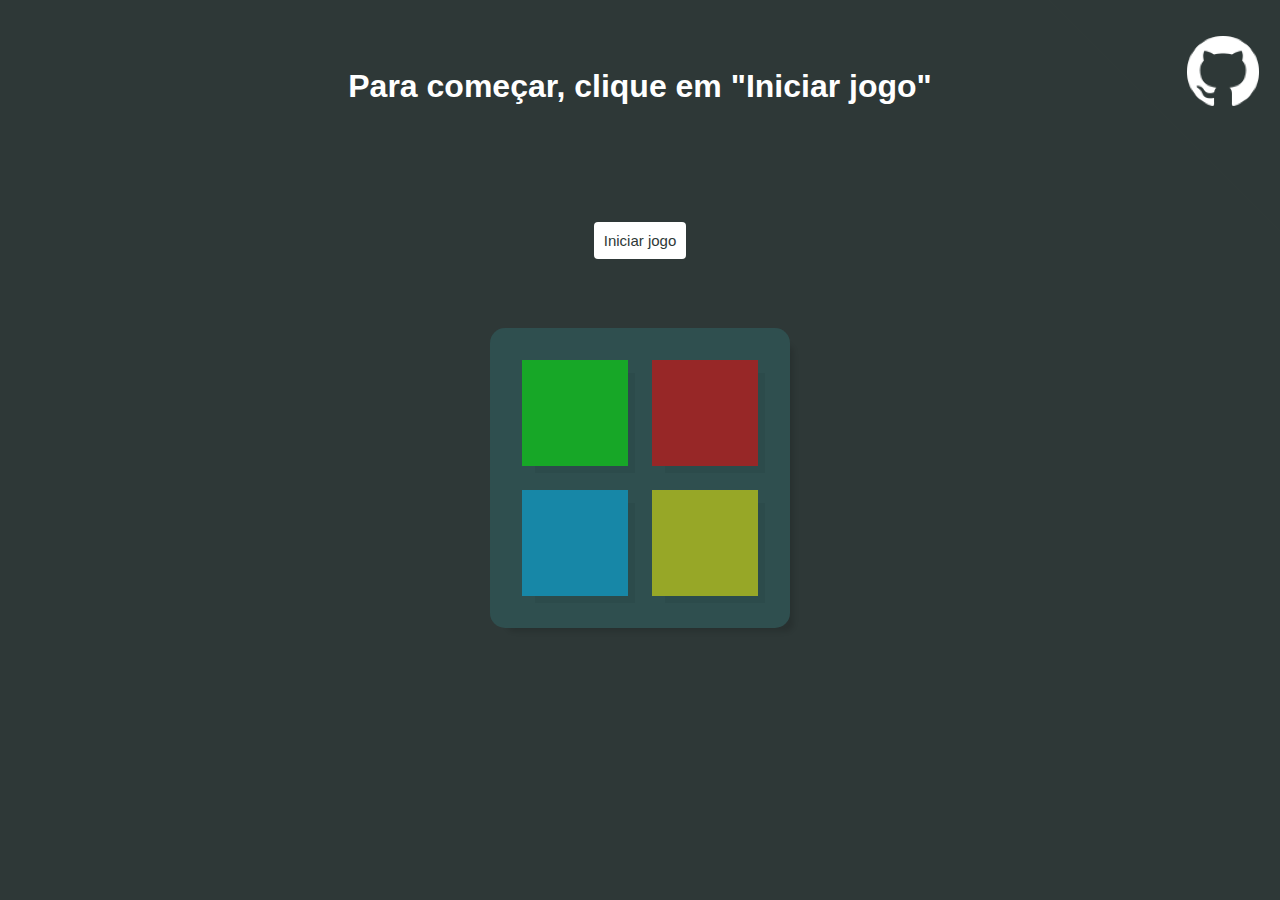
<file: index.html>
<!doctype html><html lang="en"><head><meta charset="utf-8"/><meta name="viewport" content="width=device-width,initial-scale=1,maximum-scale=1,user-scalable=0"><link rel="shortcut icon" href="/simon-says/favicon.ico"/><meta name="viewport" content="width=device-width,initial-scale=1"/><meta name="theme-color" content="#2E3837"/><meta name="apple-mobile-web-app-capable" content="yes"><meta name="apple-mobile-web-app-status-bar-style" content="black"><link rel="manifest" href="/simon-says/manifest.json"/><base href="/simon-says/"><title>Simon Says</title><script async src="https://pagead2.googlesyndication.com/pagead/js/adsbygoogle.js"></script><script>(adsbygoogle=window.adsbygoogle||[]).push({google_ad_client:"ca-pub-9628022230333566",enable_page_level_ads:!0})</script><link href="/simon-says/static/css/main.a7e1a8f7.chunk.css" rel="stylesheet"></head><body><noscript>Você precisa habilitar o Javascript para acessar essa página</noscript><div id="root"></div><script>!function(l){function e(e){for(var r,n,t=e[0],o=e[1],u=e[2],i=0,f=[];i<t.length;i++)n=t[i],p[n]&&f.push(p[n][0]),p[n]=0;for(r in o)Object.prototype.hasOwnProperty.call(o,r)&&(l[r]=o[r]);for(s&&s(e);f.length;)f.shift()();return c.push.apply(c,u||[]),a()}function a(){for(var e,r=0;r<c.length;r++){for(var n=c[r],t=!0,o=1;o<n.length;o++){var u=n[o];0!==p[u]&&(t=!1)}t&&(c.splice(r--,1),e=i(i.s=n[0]))}return e}var n={},p={1:0},c=[];function i(e){if(n[e])return n[e].exports;var r=n[e]={i:e,l:!1,exports:{}};return l[e].call(r.exports,r,r.exports,i),r.l=!0,r.exports}i.m=l,i.c=n,i.d=function(e,r,n){i.o(e,r)||Object.defineProperty(e,r,{enumerable:!0,get:n})},i.r=function(e){"undefined"!=typeof Symbol&&Symbol.toStringTag&&Object.defineProperty(e,Symbol.toStringTag,{value:"Module"}),Object.defineProperty(e,"__esModule",{value:!0})},i.t=function(r,e){if(1&e&&(r=i(r)),8&e)return r;if(4&e&&"object"==typeof r&&r&&r.__esModule)return r;var n=Object.create(null);if(i.r(n),Object.defineProperty(n,"default",{enumerable:!0,value:r}),2&e&&"string"!=typeof r)for(var t in r)i.d(n,t,function(e){return r[e]}.bind(null,t));return n},i.n=function(e){var r=e&&e.__esModule?function(){return e.default}:function(){return e};return i.d(r,"a",r),r},i.o=function(e,r){return Object.prototype.hasOwnProperty.call(e,r)},i.p="/simon-says/";var r=window.webpackJsonp=window.webpackJsonp||[],t=r.push.bind(r);r.push=e,r=r.slice();for(var o=0;o<r.length;o++)e(r[o]);var s=t;a()}([])</script><script src="/simon-says/static/js/2.179f4c70.chunk.js"></script><script src="/simon-says/static/js/main.b28f1311.chunk.js"></script></body></html>
</file>
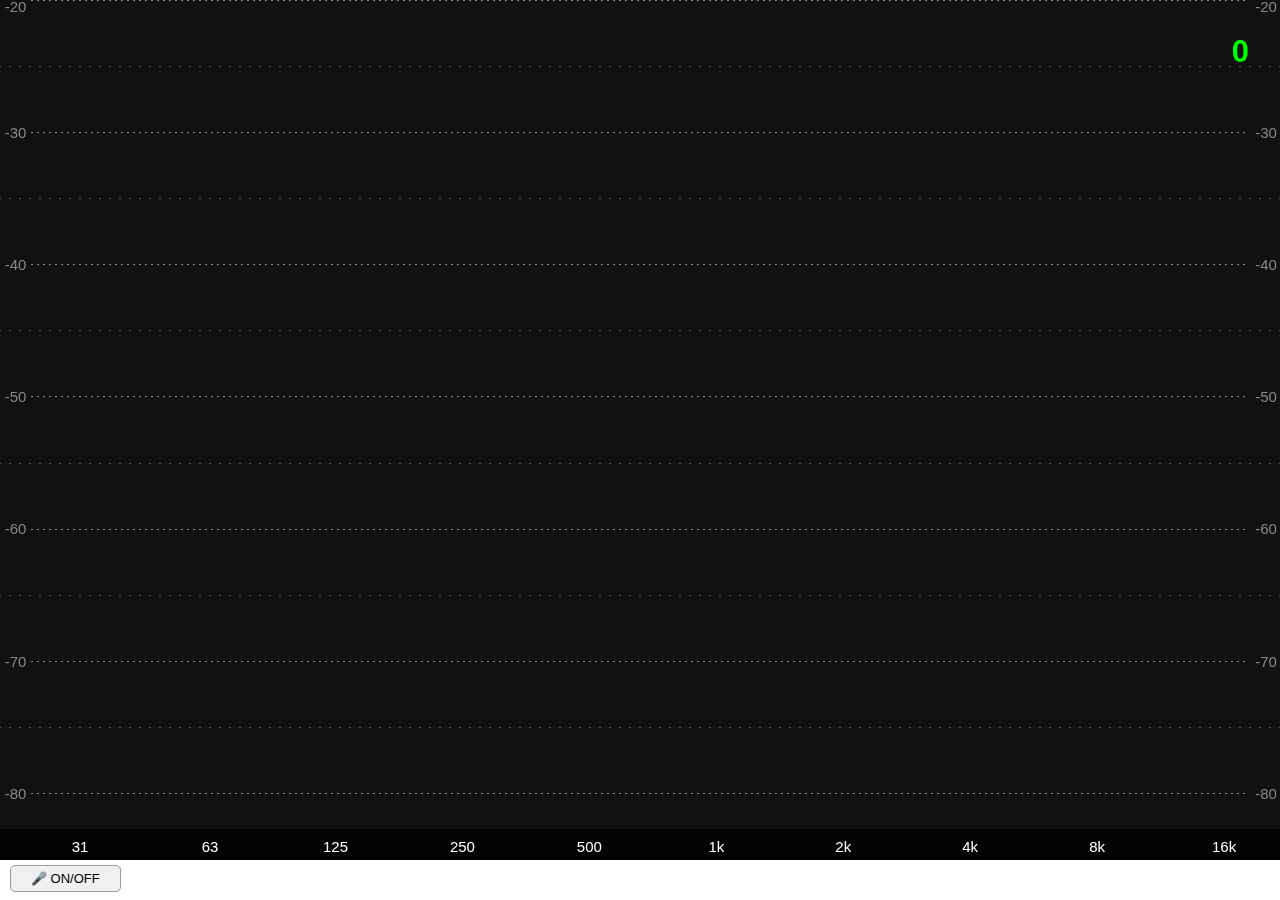
<file: analyzer/index.html>
<!DOCTYPE html>
<html lang="en">

<head>
  <meta charset="UTF-8">
  <title>CodePen - audioMotion-analyzer with microphone input</title>
  <style>
    body {
      font: 13px sans-serif;
      margin: 0;
    }

    label {
      background: #f0f0f0;
      border: 1px solid #999;
      border-radius: 5px;
      cursor: pointer;
      display: inline-block;
      margin: 5px 0 0 10px;
      padding: 5px 20px;
    }

    label input {
      display: none;
    }

    canvas {
      display: block;
      width: 100%;
    }

    .info {
      display: inline-block;
      float: right;
      margin: 10px 20px 0;
    }
  </style>

</head>

<body>
  <!-- partial:index.partial.html -->
  <!-- analyzer container -->
  <div id="container"></div>
  <!-- on/off button -->
  <label>
    <input type="checkbox" id="mic">
    🎤 ON/OFF
  </label>
  <script type="module">
    /**
 * for documentation and more demos,
 * visit https://audiomotion.dev
 */

    // load module from Skypack CDN
    import AudioMotionAnalyzer from './analyzer.js';

    // instantiate analyzer
    const audioMotion = new AudioMotionAnalyzer(
      document.getElementById('container'),
      {
        gradient: 'classic',
        height: window.innerHeight - 40,
        showScaleY: true,
        showScaleX: true,
        mode: 1,
        showFPS: true,
        fps: 10,
        smoothing: 0.9,
        maxDecibels: -20
      }
    );

    // toggle microphone on/off
    const micButton = document.getElementById('mic');

    micButton.addEventListener('change', () => {
      if (micButton.checked) {
        if (navigator.mediaDevices) {
          navigator.mediaDevices.getUserMedia({ audio: true, video: false })
            .then(stream => {
              // create stream using audioMotion audio context
              const micStream = audioMotion.audioCtx.createMediaStreamSource(stream);
              // connect microphone stream to analyzer
              audioMotion.connectInput(micStream);
              // mute output to prevent feedback loops from the speakers
              audioMotion.volume = 0;
            })
            .catch(err => {
              alert('Microphone access denied by user');
            });
        }
        else {
          alert('User mediaDevices not available');
        }
      }
      else {
        // disconnect all input audio sources
        audioMotion.disconnectInput();
      }
    });
  </script>

</body>

</html>
</file>
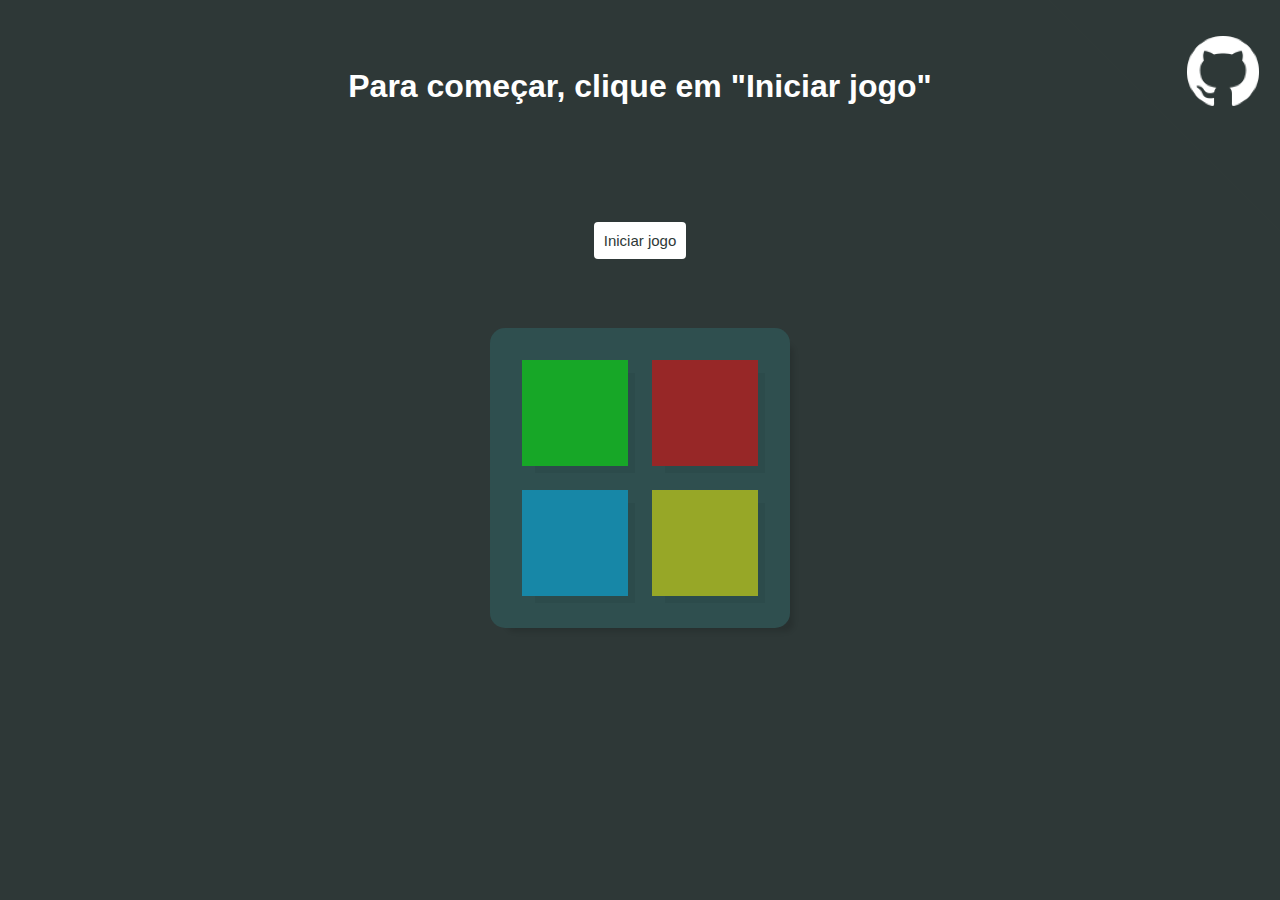
<file: simon-says/index.html>
<!doctype html><html lang="en"><head><meta charset="utf-8"/><meta name="viewport" content="width=device-width,initial-scale=1,maximum-scale=1,user-scalable=0"><link rel="shortcut icon" href="/simon-says/favicon.ico"/><meta name="viewport" content="width=device-width,initial-scale=1"/><meta name="theme-color" content="#2E3837"/><meta name="apple-mobile-web-app-capable" content="yes"><meta name="apple-mobile-web-app-status-bar-style" content="black"><link rel="manifest" href="/simon-says/manifest.json"/><base href="/simon-says/"><title>Simon Says</title><link href="/simon-says/static/css/main.a7e1a8f7.chunk.css" rel="stylesheet"></head><body><noscript>Você precisa habilitar o Javascript para acessar essa página</noscript><div id="root"></div><script>!function(l){function e(e){for(var r,n,t=e[0],o=e[1],u=e[2],i=0,f=[];i<t.length;i++)n=t[i],p[n]&&f.push(p[n][0]),p[n]=0;for(r in o)Object.prototype.hasOwnProperty.call(o,r)&&(l[r]=o[r]);for(s&&s(e);f.length;)f.shift()();return c.push.apply(c,u||[]),a()}function a(){for(var e,r=0;r<c.length;r++){for(var n=c[r],t=!0,o=1;o<n.length;o++){var u=n[o];0!==p[u]&&(t=!1)}t&&(c.splice(r--,1),e=i(i.s=n[0]))}return e}var n={},p={1:0},c=[];function i(e){if(n[e])return n[e].exports;var r=n[e]={i:e,l:!1,exports:{}};return l[e].call(r.exports,r,r.exports,i),r.l=!0,r.exports}i.m=l,i.c=n,i.d=function(e,r,n){i.o(e,r)||Object.defineProperty(e,r,{enumerable:!0,get:n})},i.r=function(e){"undefined"!=typeof Symbol&&Symbol.toStringTag&&Object.defineProperty(e,Symbol.toStringTag,{value:"Module"}),Object.defineProperty(e,"__esModule",{value:!0})},i.t=function(r,e){if(1&e&&(r=i(r)),8&e)return r;if(4&e&&"object"==typeof r&&r&&r.__esModule)return r;var n=Object.create(null);if(i.r(n),Object.defineProperty(n,"default",{enumerable:!0,value:r}),2&e&&"string"!=typeof r)for(var t in r)i.d(n,t,function(e){return r[e]}.bind(null,t));return n},i.n=function(e){var r=e&&e.__esModule?function(){return e.default}:function(){return e};return i.d(r,"a",r),r},i.o=function(e,r){return Object.prototype.hasOwnProperty.call(e,r)},i.p="/simon-says/";var r=window.webpackJsonp=window.webpackJsonp||[],t=r.push.bind(r);r.push=e,r=r.slice();for(var o=0;o<r.length;o++)e(r[o]);var s=t;a()}([])</script><script src="/simon-says/static/js/2.179f4c70.chunk.js"></script><script src="/simon-says/static/js/main.b28f1311.chunk.js"></script></body></html>
</file>
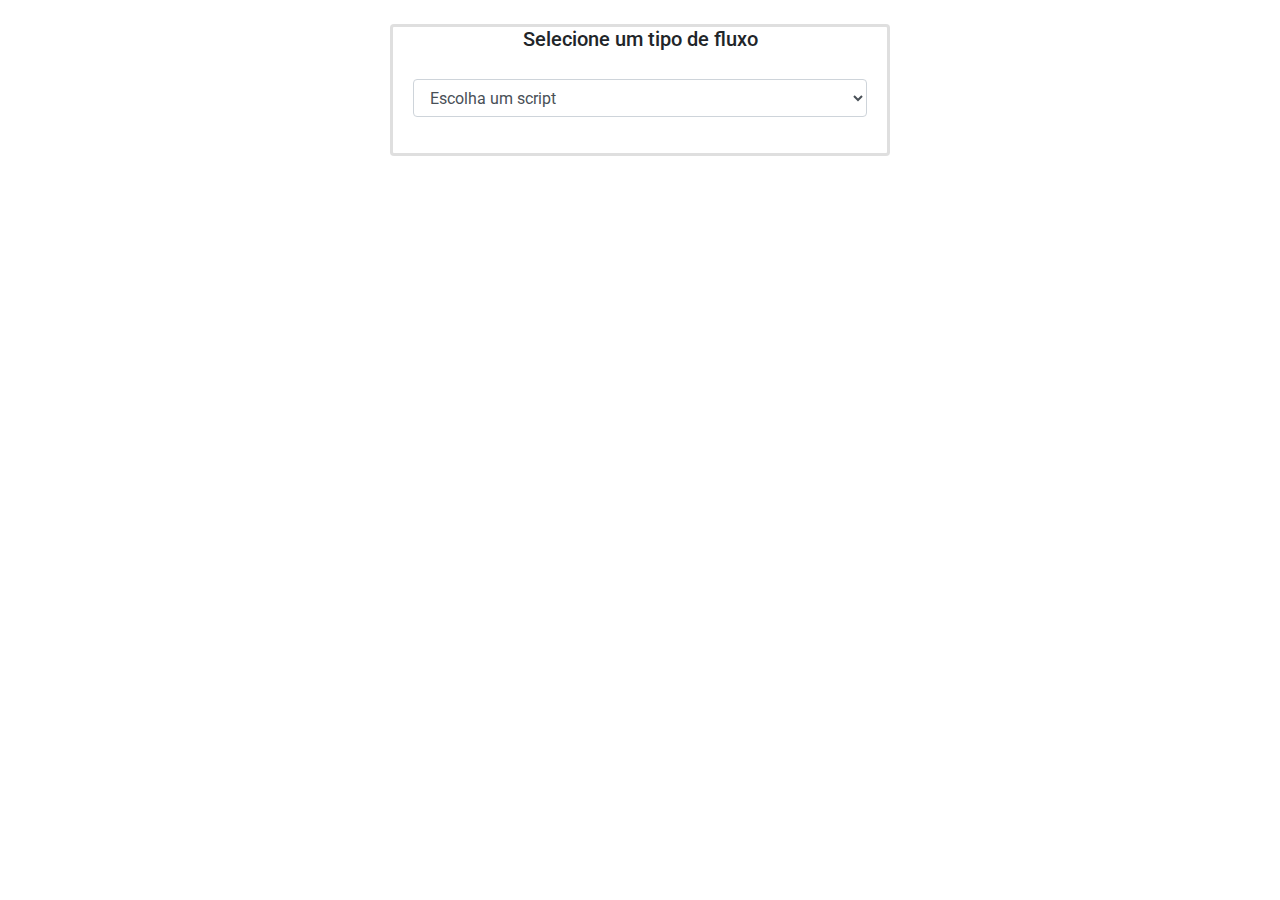
<file: blu/formulario-vendas/index.html>
<!DOCTYPE html><html lang=en><head><meta charset=utf-8><meta http-equiv=X-UA-Compatible content="IE=edge"><meta name=viewport content="width=device-width,initial-scale=1,shrink-to-fit=no"><link rel=icon href=/blu/formulario-vendas/favicon.ico><title>blusales</title><link href=/blu/formulario-vendas/css/app.2006be5b.css rel=preload as=style><link href=/blu/formulario-vendas/css/chunk-vendors.a00b5faf.css rel=preload as=style><link href=/blu/formulario-vendas/js/app.915a825c.js rel=preload as=script><link href=/blu/formulario-vendas/js/chunk-vendors.422c5867.js rel=preload as=script><link href=/blu/formulario-vendas/css/chunk-vendors.a00b5faf.css rel=stylesheet><link href=/blu/formulario-vendas/css/app.2006be5b.css rel=stylesheet></head><body><noscript><strong>We're sorry but blusales doesn't work properly without JavaScript enabled. Please enable it to continue.</strong></noscript><div id=app></div><script src=/blu/formulario-vendas/js/chunk-vendors.422c5867.js></script><script src=/blu/formulario-vendas/js/app.915a825c.js></script></body></html>
</file>
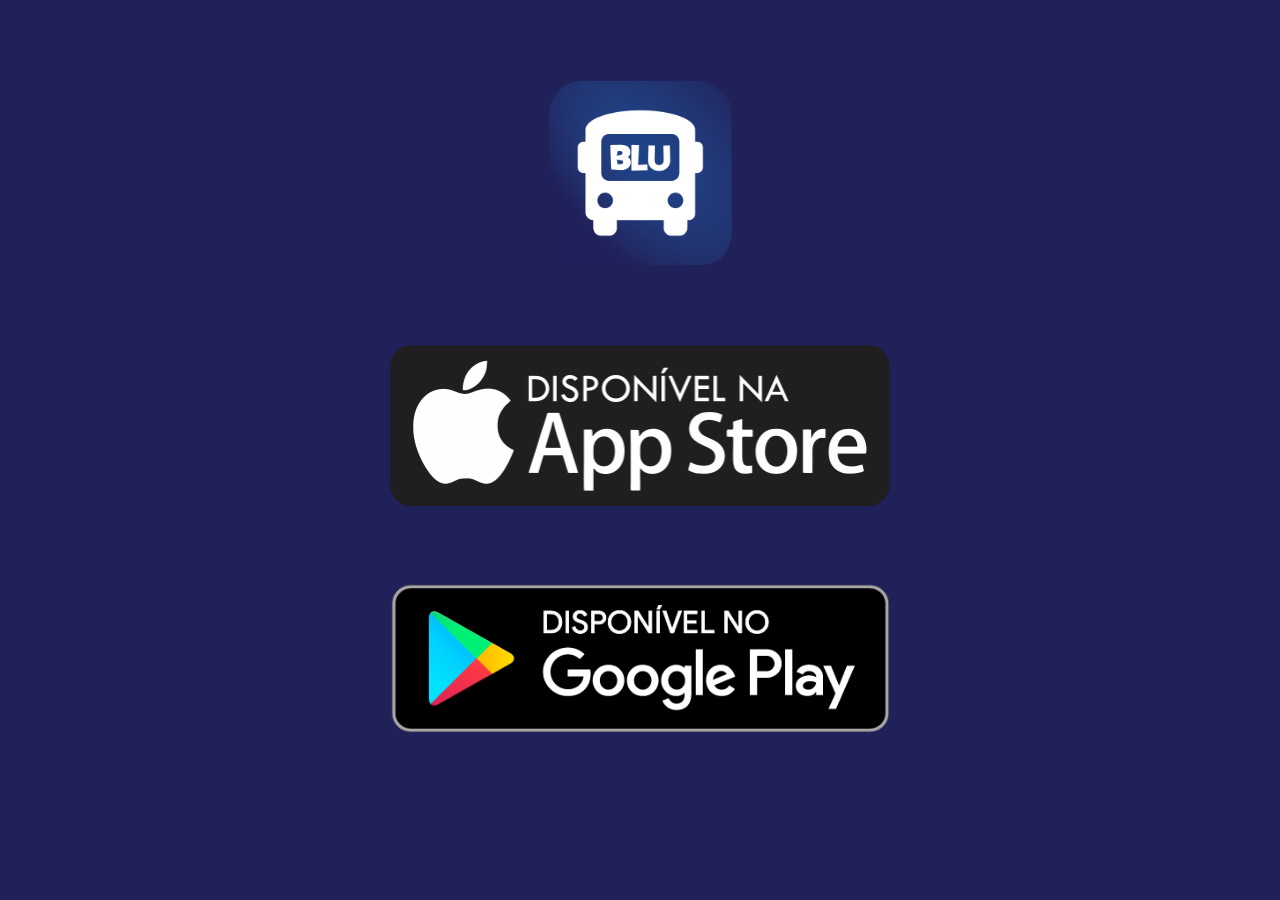
<file: blu/landing/index.html>
<!DOCTYPE html>
<html lang=en>

<head>
    <meta charset=utf-8>
    <meta http-equiv=X-UA-Compatible content="IE=edge">
    <meta name=viewport content="width=device-width,initial-scale=1,shrink-to-fit=no">
    <link rel=icon href=favicon/favicon.ico>

    <link rel="apple-touch-icon" sizes="57x57" href="favicon/apple-icon-57x57.png">
    <link rel="apple-touch-icon" sizes="60x60" href="favicon/apple-icon-60x60.png">
    <link rel="apple-touch-icon" sizes="72x72" href="favicon/apple-icon-72x72.png">
    <link rel="apple-touch-icon" sizes="76x76" href="favicon/apple-icon-76x76.png">
    <link rel="apple-touch-icon" sizes="114x114" href="favicon/apple-icon-114x114.png">
    <link rel="apple-touch-icon" sizes="120x120" href="favicon/apple-icon-120x120.png">
    <link rel="apple-touch-icon" sizes="144x144" href="favicon/apple-icon-144x144.png">
    <link rel="apple-touch-icon" sizes="152x152" href="favicon/apple-icon-152x152.png">
    <link rel="apple-touch-icon" sizes="180x180" href="favicon/apple-icon-180x180.png">
    <link rel="icon" type="image/png" sizes="192x192" href="favicon/android-icon-192x192.png">
    <link rel="icon" type="image/png" sizes="32x32" href="favicon/favicon-32x32.png">
    <link rel="icon" type="image/png" sizes="96x96" href="favicon/favicon-96x96.png">
    <link rel="icon" type="image/png" sizes="16x16" href="favicon/favicon-16x16.png">
    <link rel="manifest" href="favicon/manifest.json">
    <meta name="msapplication-TileColor" content="#212159">
    <meta name="msapplication-TileImage" content="favicon/ms-icon-144x144.png">
    <meta name="theme-color" content="#212159">

    <title>blu transporte escolar</title>
    <style>
        html,
        body {
            margin: 0;
            padding: 0;
            height: 100%;
            background-color: #212159;
        }

        .logo {
            width: 200px;
        }

        .container {
            display: flex;
            justify-content: space-evenly;
            align-items: center;
            flex-direction: column;
            height: 90%;
        }

        div.store {
            width: 80%;
            max-width: 500px;
        }

        img {
            width: 100%;
        }
    </style>
</head>

<body>
    <div class="container">
        <img class="logo" src="icon.png" />
        <div class="store" id="ios">
            <a href="https://apps.apple.com/br/app/blu-transporte-escolar/id1547099558">
                <img src="appstore.png" />
            </a>
        </div>
        <div class="store" id="android">
            <a href="https://play.google.com/store/apps/details?id=com.cssolucoes.blu">
                <img src="googleplay.png" />
            </a>
        </div>
    </div>
    <script>
        window.onload = function () {
            if (navigator.userAgent.match(/Android/i)) {
                document.getElementById("ios").setAttribute("style", "display: none")
            }
            else if (
                navigator.userAgent.match(/iPhone/i)
                ||
                navigator.userAgent.match(/iPad/i)
                ||
                navigator.userAgent.match(/iPod/i)
            ) {
                document.getElementById("android").setAttribute("style", "display: none")
            }
        };
    </script>
</body>

</html>
</file>
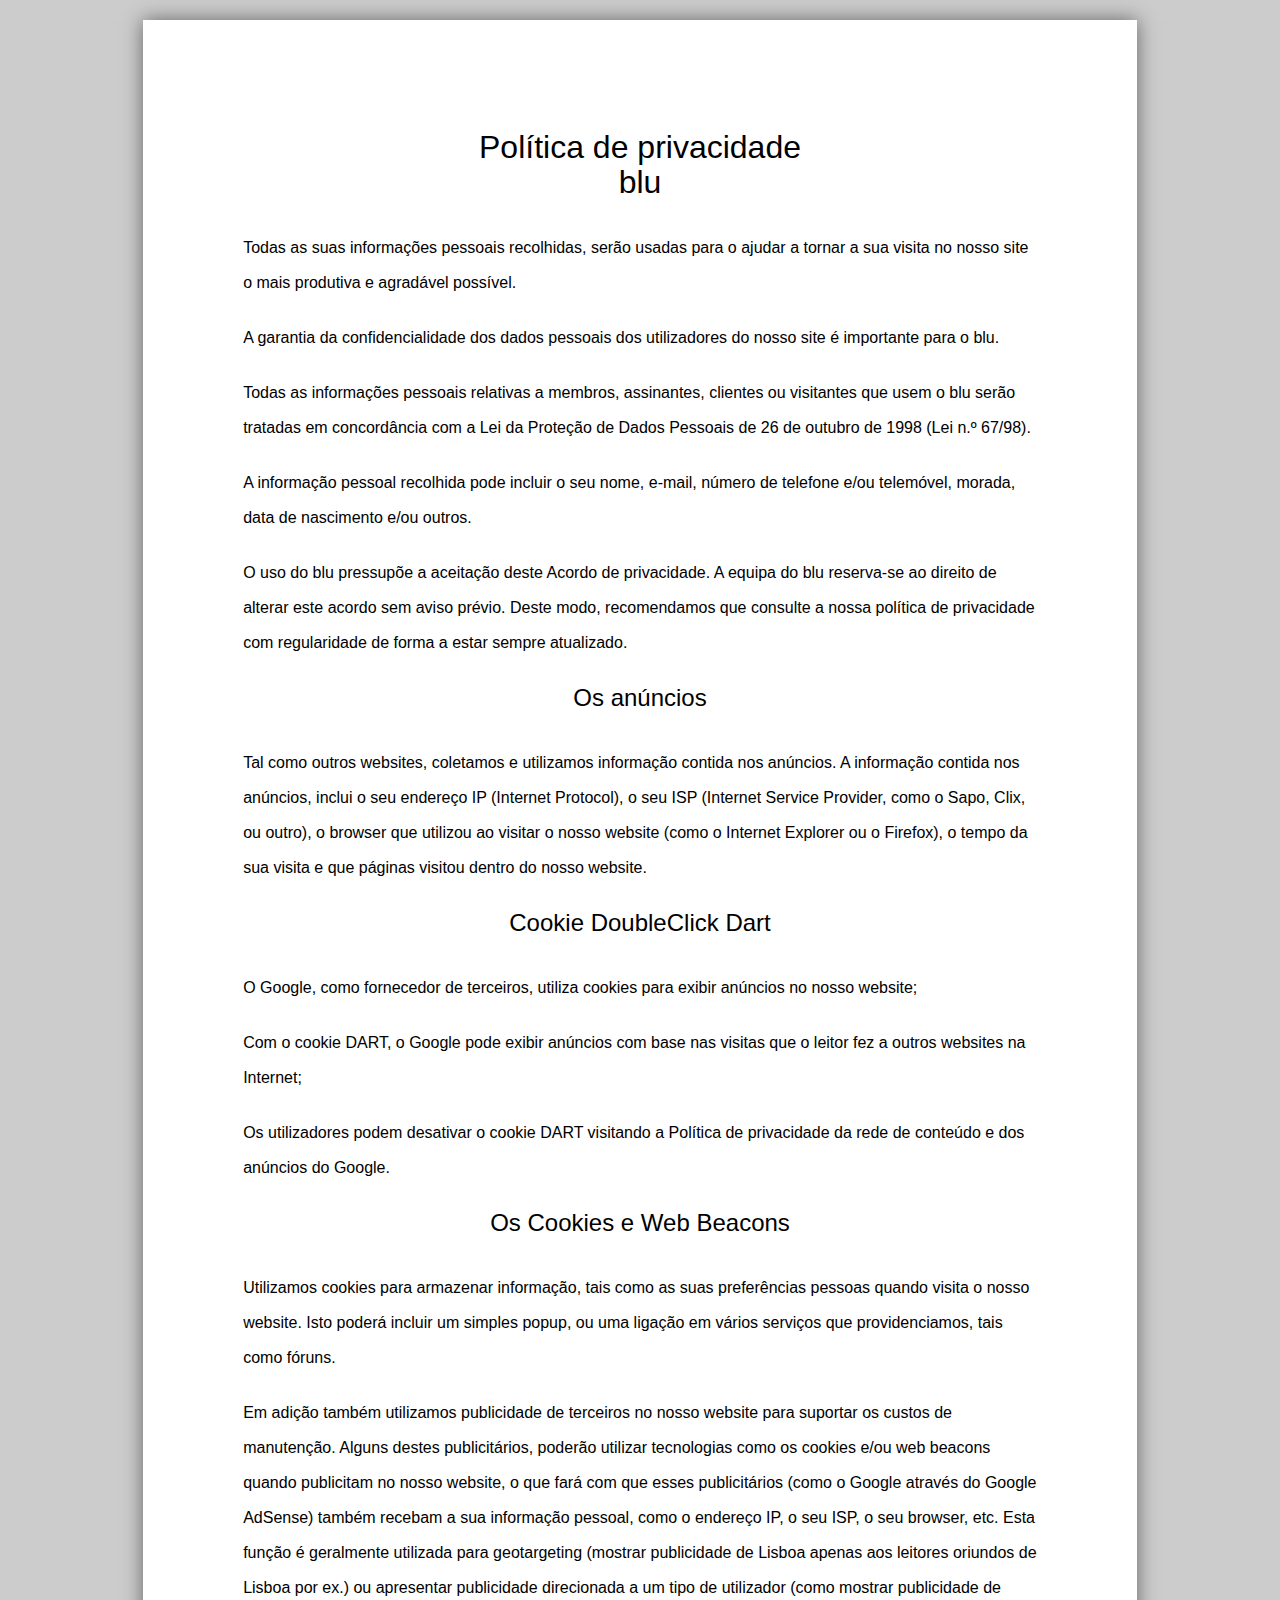
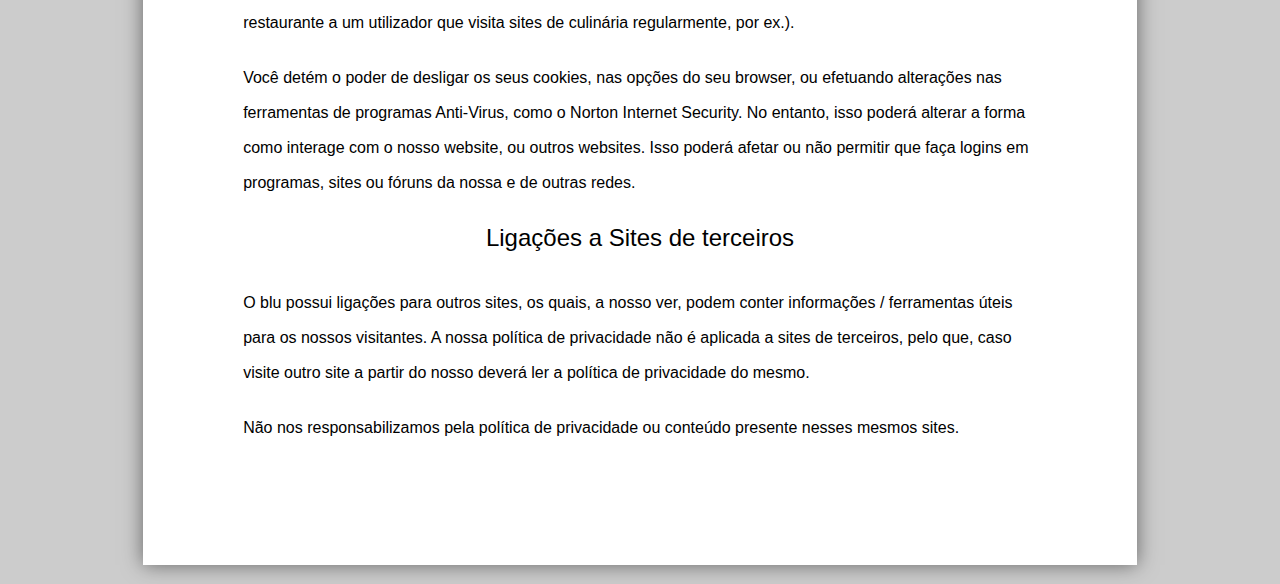
<file: blu/politica-privacidade/index.html>
<!DOCTYPE html>
<html>

<head>
    <style>
        body {
            background: rgb(204, 204, 204);
            font-family: Arial, Helvetica, sans-serif;
            margin: 0;
            padding: 0;
        }

        page {
            background: white;
            display: block;
        }

        a {
            color: orange;
            /* text-decoration: dashed; */
            cursor: pointer;
        }

        h1,
        h2 {
            text-align: center;
        }

        @media (min-width: 1015px) {

            h1,
            h2 {
                margin: 10px 0 30px 0;
                font-weight: lighter;
            }

            p {
                margin: 0 0 20px 0;
            }

            page {
                margin: 20px auto;
                margin-bottom: 0.5cm;
                box-shadow: 0 0 0.5cm rgba(0, 0, 0, 0.5);
                padding: 100px;
                line-height: 35px;
            }

            page[size="A4"] {
                max-width: 21cm;
            }
        }

        @media (max-width: 1014px) {

            h1 {
                font-size: 3vh;
            }

            h1,
            h2 {
                margin: 4vh 0px;
            }

            p {
                margin: 0 0 6vh 0;
            }

            page {
                margin: 0;
                padding: 5vh;
                line-height: 5vh;
            }
        }


        @media print {

            body,
            page {
                margin: 0;
                box-shadow: 0;
            }
        }
    </style>
</head>

<body>
    <page size="A4">
        <h1>Política de privacidade
            <br/>
            blu
        </h1>

        <p>Todas as suas informações pessoais recolhidas, serão usadas para o ajudar a tornar a sua visita no nosso
            site
            o
            mais
            produtiva e agradável possível.</p>
        <p>A garantia da confidencialidade dos dados pessoais dos utilizadores do nosso site é importante para o
            blu.
        </p>
        <p>Todas as informações pessoais relativas a membros, assinantes, clientes ou visitantes que usem o
            blu
            serão
            tratadas em concordância com a Lei da Proteção de Dados Pessoais de 26 de outubro de 1998 (Lei n.º
            67/98).
        </p>
        <p>A informação pessoal recolhida pode incluir o seu nome, e-mail, número de telefone e/ou telemóvel,
            morada,
            data
            de
            nascimento e/ou outros.</p>
        <p>O uso do blu pressupõe a aceitação deste Acordo de privacidade. A equipa do blu reserva-se ao
            direito
            de alterar
            este acordo sem aviso prévio. Deste modo, recomendamos que consulte a nossa política de privacidade com
            regularidade
            de forma a estar sempre atualizado.</p>
        <h2>Os anúncios</h2>
        <p>Tal como outros websites, coletamos e utilizamos informação contida nos anúncios. A informação contida
            nos
            anúncios,
            inclui o seu endereço IP (Internet Protocol), o seu ISP (Internet Service Provider, como o Sapo, Clix,
            ou
            outro), o
            browser que utilizou ao visitar o nosso website (como o Internet Explorer ou o Firefox), o tempo da sua
            visita e
            que
            páginas visitou dentro do nosso website.</p>
        <h2>Cookie DoubleClick Dart</h2>
        <p>O Google, como fornecedor de terceiros, utiliza cookies para exibir anúncios no nosso website;</p>
        <p>Com o cookie DART, o Google pode exibir anúncios com base nas visitas que o leitor fez a outros websites
            na
            Internet;
        </p>
        <p>Os utilizadores podem desativar o cookie DART visitando a Política de privacidade da rede de conteúdo e
            dos
            anúncios
            do Google.</p>
        <h2>Os Cookies e Web Beacons</h2>
        <p>Utilizamos cookies para armazenar informação, tais como as suas preferências pessoas quando visita o
            nosso
            website.
            Isto poderá incluir um simples popup, ou uma ligação em vários serviços que providenciamos, tais como
            fóruns.
        </p>
        <p>Em adição também utilizamos publicidade de terceiros no nosso website para suportar os custos de
            manutenção.
            Alguns
            destes publicitários, poderão utilizar tecnologias como os cookies e/ou web beacons quando publicitam no
            nosso
            website, o que fará com que esses publicitários (como o Google através do Google AdSense) também recebam
            a
            sua
            informação pessoal, como o endereço IP, o seu ISP, o seu browser, etc. Esta função é geralmente
            utilizada
            para
            geotargeting (mostrar publicidade de Lisboa apenas aos leitores oriundos de Lisboa por ex.) ou
            apresentar
            publicidade direcionada a um tipo de utilizador (como mostrar publicidade de restaurante a um utilizador
            que
            visita
            sites de culinária regularmente, por ex.).</p>
        <p>Você detém o poder de desligar os seus cookies, nas opções do seu browser, ou efetuando alterações nas
            ferramentas de
            programas Anti-Virus, como o Norton Internet Security. No entanto, isso poderá alterar a forma como
            interage
            com
            o
            nosso website, ou outros websites. Isso poderá afetar ou não permitir que faça logins em programas,
            sites ou
            fóruns
            da nossa e de outras redes.</p>
        <h2>Ligações a Sites de terceiros</h2>
        <p>O blu possui ligações para outros sites, os quais, a nosso ver, podem conter informações /
            ferramentas
            úteis
            para os nossos visitantes. A nossa política de privacidade não é aplicada a sites de terceiros, pelo
            que,
            caso
            visite outro site a partir do nosso deverá ler a política de privacidade do mesmo.</p>
        <p>Não nos responsabilizamos pela política de privacidade ou conteúdo presente nesses mesmos sites.</p>
    </page>
</body>

</html>
</file>
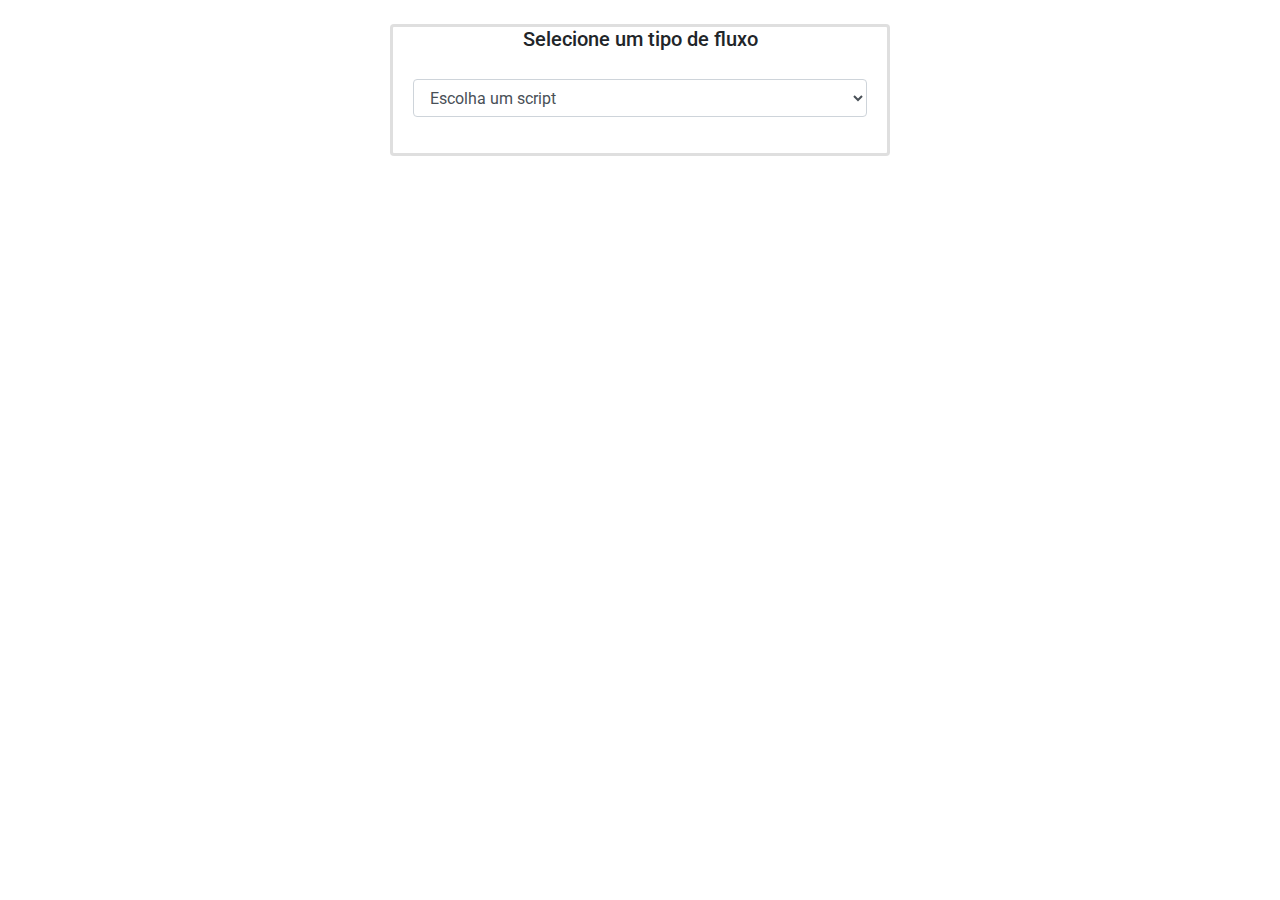
<file: go2school/formulario-vendas/index.html>
<!DOCTYPE html><html lang=en><head><meta charset=utf-8><meta http-equiv=X-UA-Compatible content="IE=edge"><meta name=viewport content="width=device-width,initial-scale=1,shrink-to-fit=no"><link rel=icon href=/go2school/formulario-vendas/favicon.ico><title>go2schoolsales</title><link href=/go2school/formulario-vendas/css/app.e67e584f.css rel=preload as=style><link href=/go2school/formulario-vendas/css/chunk-vendors.c009ac84.css rel=preload as=style><link href=/go2school/formulario-vendas/js/app.898f0ddd.js rel=preload as=script><link href=/go2school/formulario-vendas/js/chunk-vendors.b4012c10.js rel=preload as=script><link href=/go2school/formulario-vendas/css/chunk-vendors.c009ac84.css rel=stylesheet><link href=/go2school/formulario-vendas/css/app.e67e584f.css rel=stylesheet></head><body><noscript><strong>We're sorry but go2schoolsales doesn't work properly without JavaScript enabled. Please enable it to continue.</strong></noscript><div id=app></div><script src=/go2school/formulario-vendas/js/chunk-vendors.b4012c10.js></script><script src=/go2school/formulario-vendas/js/app.898f0ddd.js></script></body></html>
</file>
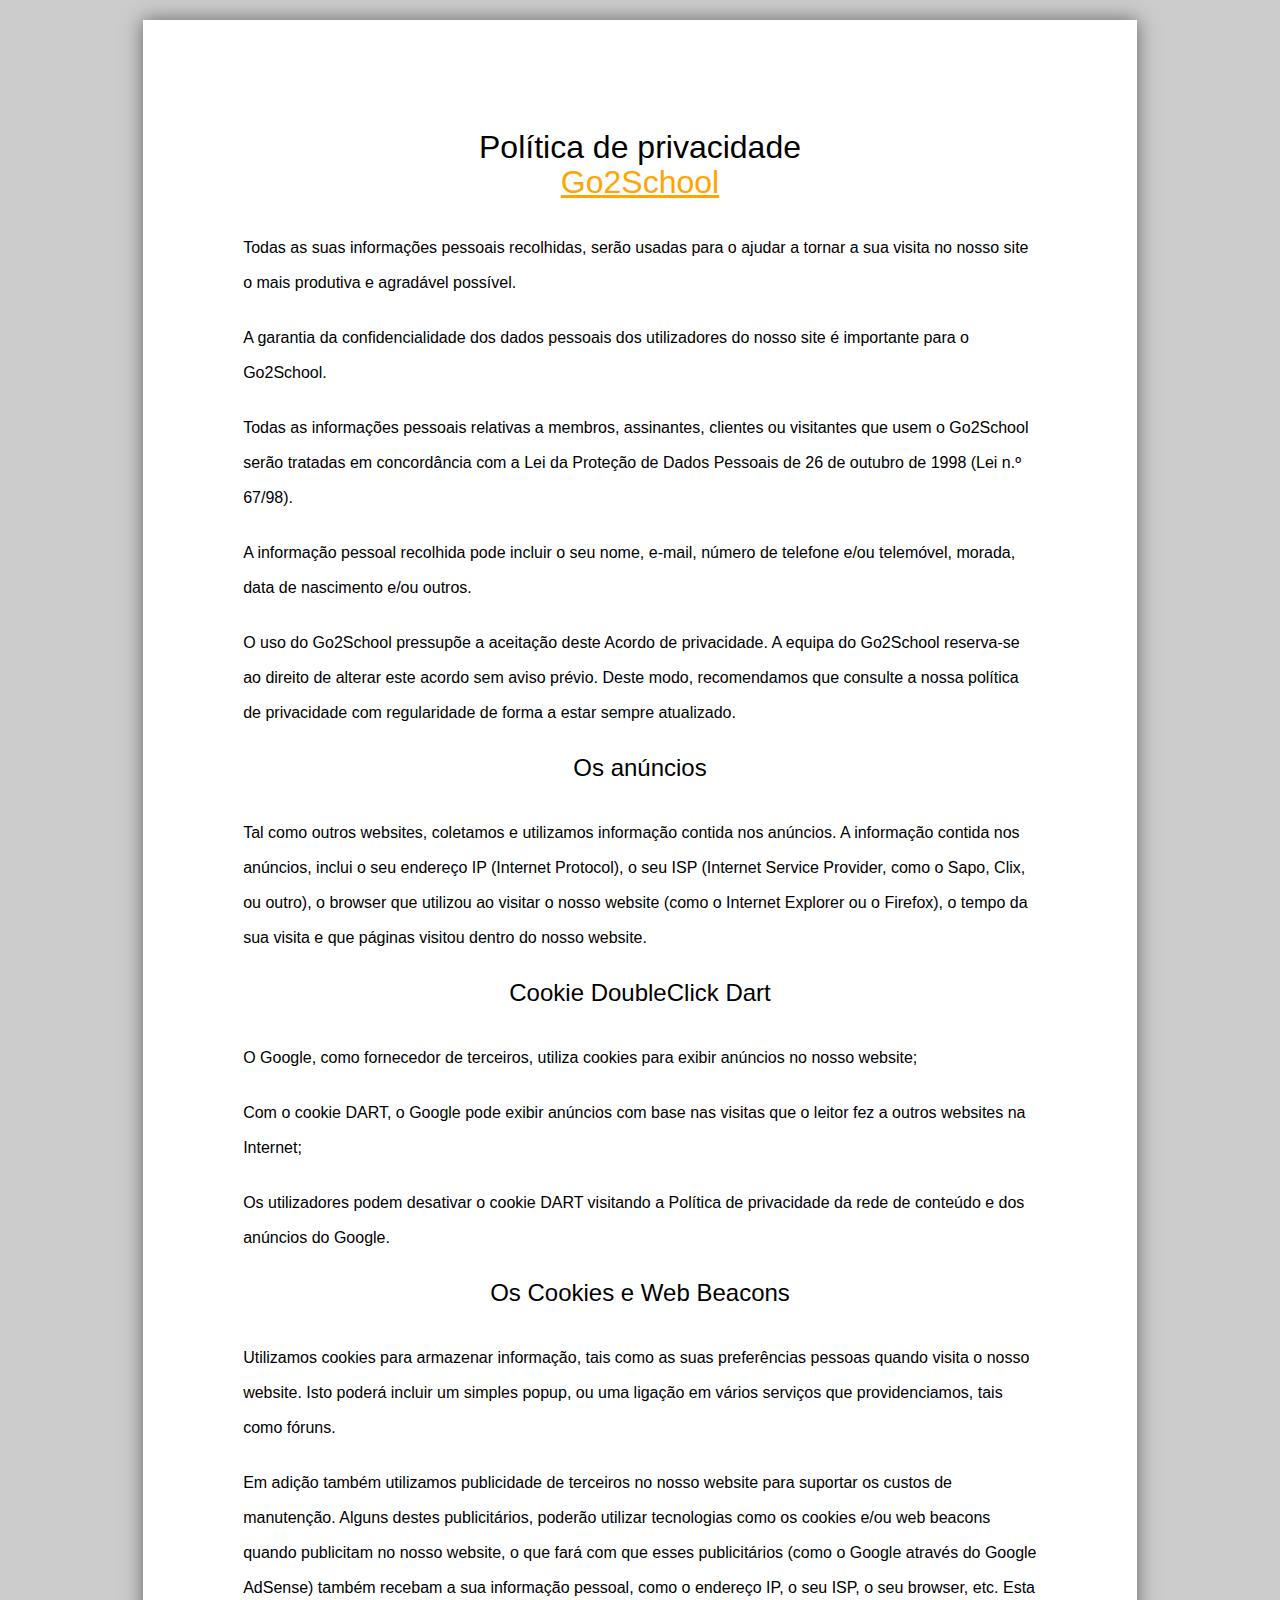
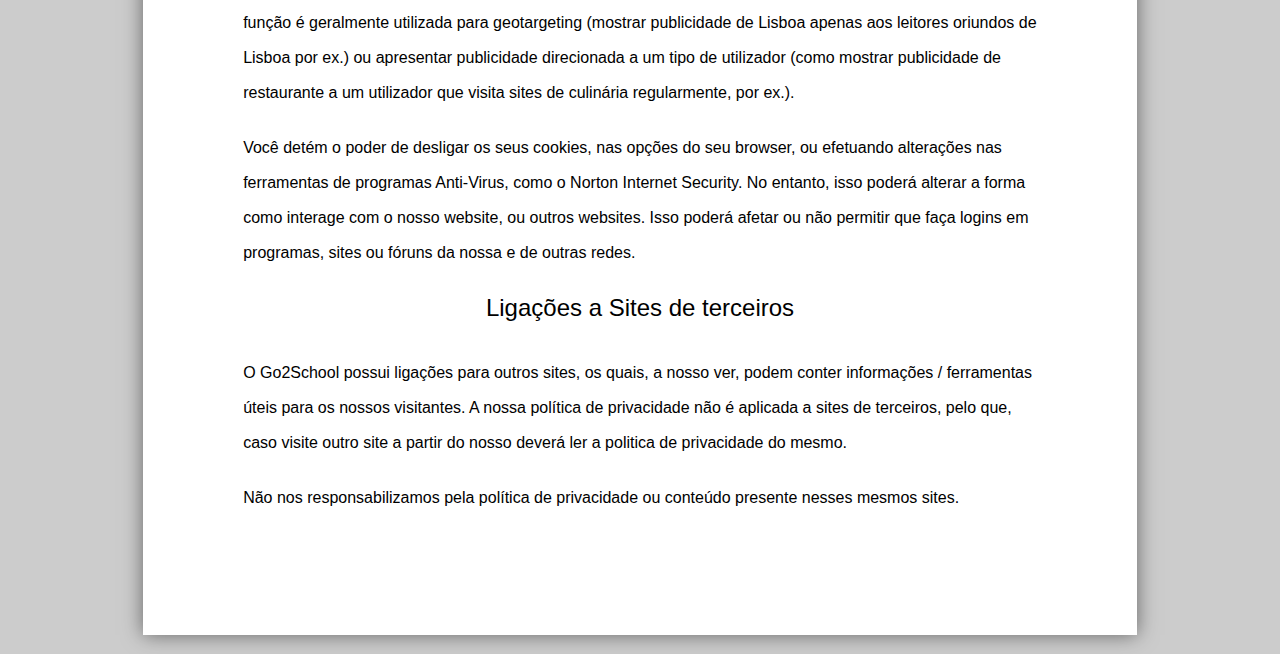
<file: go2school/politica-privacidade/index.html>
<!DOCTYPE html>
<html>

<head>
    <style>
        body {
            background: rgb(204, 204, 204);
            font-family: Arial, Helvetica, sans-serif;
            margin: 0;
            padding: 0;
        }

        page {
            background: white;
            display: block;
        }

        a {
            color: orange;
            /* text-decoration: dashed; */
            cursor: pointer;
        }

        h1,
        h2 {
            text-align: center;
        }

        @media (min-width: 1015px) {

            h1,
            h2 {
                margin: 10px 0 30px 0;
                font-weight: lighter;
            }

            p {
                margin: 0 0 20px 0;
            }

            page {
                margin: 20px auto;
                margin-bottom: 0.5cm;
                box-shadow: 0 0 0.5cm rgba(0, 0, 0, 0.5);
                padding: 100px;
                line-height: 35px;
            }

            page[size="A4"] {
                max-width: 21cm;
            }
        }

        @media (max-width: 1014px) {

            h1 {
                font-size: 3vh;
            }

            h1,
            h2 {
                margin: 4vh 0px;
            }

            p {
                margin: 0 0 6vh 0;
            }

            page {
                margin: 0;
                padding: 5vh;
                line-height: 5vh;
            }
        }


        @media print {

            body,
            page {
                margin: 0;
                box-shadow: 0;
            }
        }
    </style>
</head>

<body>
    <page size="A4">
        <h1>Política de privacidade
            <br/>
            <a href='https://www.go2school.com.br'>Go2School</a>
        </h1>

        <p>Todas as suas informações pessoais recolhidas, serão usadas para o ajudar a tornar a sua visita no nosso
            site
            o
            mais
            produtiva e agradável possível.</p>
        <p>A garantia da confidencialidade dos dados pessoais dos utilizadores do nosso site é importante para o
            Go2School.
        </p>
        <p>Todas as informações pessoais relativas a membros, assinantes, clientes ou visitantes que usem o
            Go2School
            serão
            tratadas em concordância com a Lei da Proteção de Dados Pessoais de 26 de outubro de 1998 (Lei n.º
            67/98).
        </p>
        <p>A informação pessoal recolhida pode incluir o seu nome, e-mail, número de telefone e/ou telemóvel,
            morada,
            data
            de
            nascimento e/ou outros.</p>
        <p>O uso do Go2School pressupõe a aceitação deste Acordo de privacidade. A equipa do Go2School reserva-se ao
            direito
            de alterar
            este acordo sem aviso prévio. Deste modo, recomendamos que consulte a nossa política de privacidade com
            regularidade
            de forma a estar sempre atualizado.</p>
        <h2>Os anúncios</h2>
        <p>Tal como outros websites, coletamos e utilizamos informação contida nos anúncios. A informação contida
            nos
            anúncios,
            inclui o seu endereço IP (Internet Protocol), o seu ISP (Internet Service Provider, como o Sapo, Clix,
            ou
            outro), o
            browser que utilizou ao visitar o nosso website (como o Internet Explorer ou o Firefox), o tempo da sua
            visita e
            que
            páginas visitou dentro do nosso website.</p>
        <h2>Cookie DoubleClick Dart</h2>
        <p>O Google, como fornecedor de terceiros, utiliza cookies para exibir anúncios no nosso website;</p>
        <p>Com o cookie DART, o Google pode exibir anúncios com base nas visitas que o leitor fez a outros websites
            na
            Internet;
        </p>
        <p>Os utilizadores podem desativar o cookie DART visitando a Política de privacidade da rede de conteúdo e
            dos
            anúncios
            do Google.</p>
        <h2>Os Cookies e Web Beacons</h2>
        <p>Utilizamos cookies para armazenar informação, tais como as suas preferências pessoas quando visita o
            nosso
            website.
            Isto poderá incluir um simples popup, ou uma ligação em vários serviços que providenciamos, tais como
            fóruns.
        </p>
        <p>Em adição também utilizamos publicidade de terceiros no nosso website para suportar os custos de
            manutenção.
            Alguns
            destes publicitários, poderão utilizar tecnologias como os cookies e/ou web beacons quando publicitam no
            nosso
            website, o que fará com que esses publicitários (como o Google através do Google AdSense) também recebam
            a
            sua
            informação pessoal, como o endereço IP, o seu ISP, o seu browser, etc. Esta função é geralmente
            utilizada
            para
            geotargeting (mostrar publicidade de Lisboa apenas aos leitores oriundos de Lisboa por ex.) ou
            apresentar
            publicidade direcionada a um tipo de utilizador (como mostrar publicidade de restaurante a um utilizador
            que
            visita
            sites de culinária regularmente, por ex.).</p>
        <p>Você detém o poder de desligar os seus cookies, nas opções do seu browser, ou efetuando alterações nas
            ferramentas de
            programas Anti-Virus, como o Norton Internet Security. No entanto, isso poderá alterar a forma como
            interage
            com
            o
            nosso website, ou outros websites. Isso poderá afetar ou não permitir que faça logins em programas,
            sites ou
            fóruns
            da nossa e de outras redes.</p>
        <h2>Ligações a Sites de terceiros</h2>
        <p>O Go2School possui ligações para outros sites, os quais, a nosso ver, podem conter informações /
            ferramentas
            úteis
            para os nossos visitantes. A nossa política de privacidade não é aplicada a sites de terceiros, pelo
            que,
            caso
            visite outro site a partir do nosso deverá ler a politica de privacidade do mesmo.</p>
        <p>Não nos responsabilizamos pela política de privacidade ou conteúdo presente nesses mesmos sites.</p>
    </page>
</body>

</html>
</file>
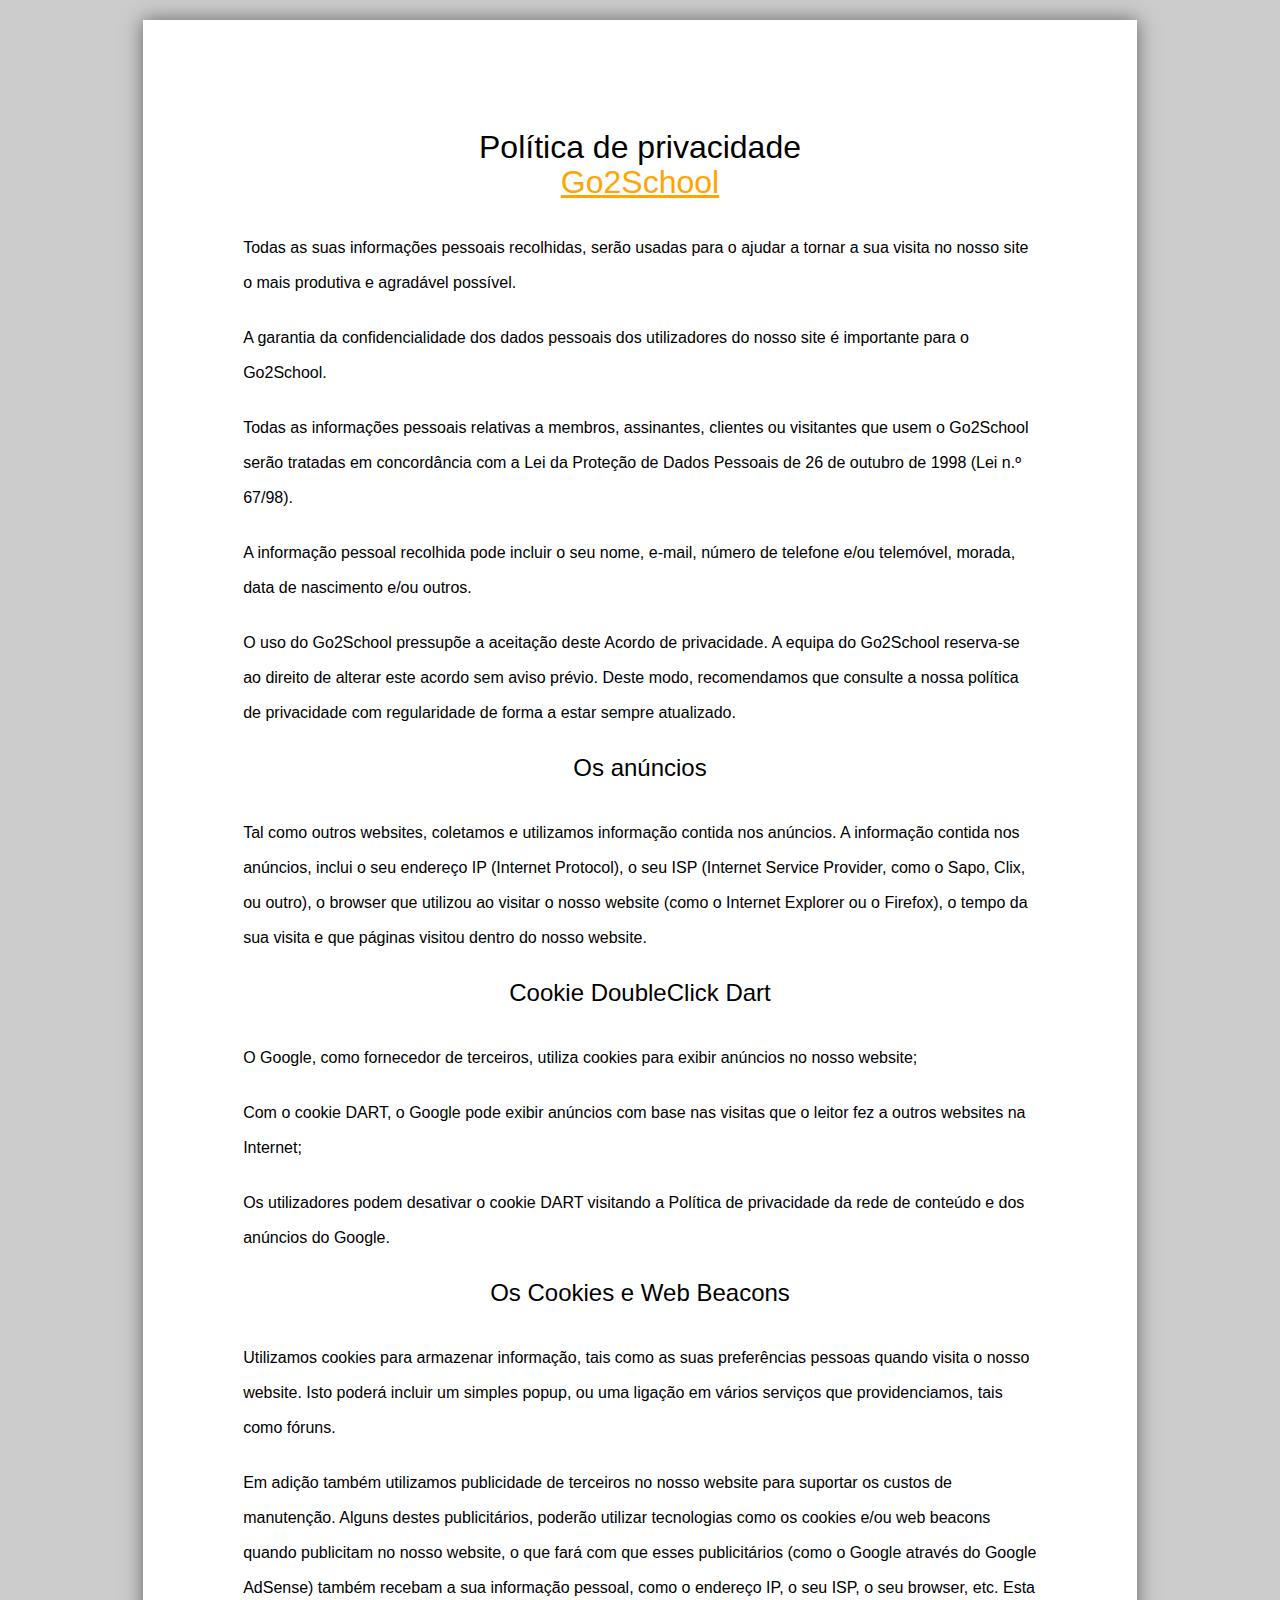
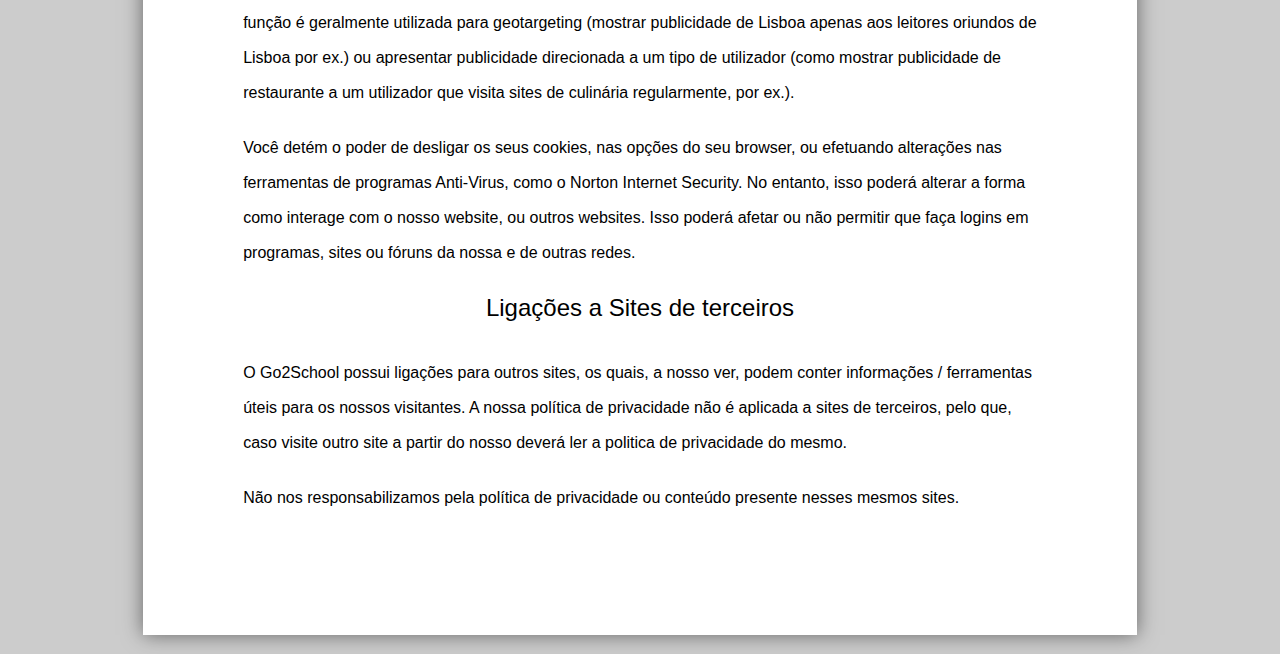
<file: politica-privacidade.html>
<!DOCTYPE html>
<html>

<head>
    <style>
        body {
            background: rgb(204, 204, 204);
            font-family: Arial, Helvetica, sans-serif;
            margin: 0;
            padding: 0;
        }

        page {
            background: white;
            display: block;
        }

        a {
            color: orange;
            /* text-decoration: dashed; */
            cursor: pointer;
        }

        h1,
        h2 {
            text-align: center;
        }

        @media (min-width: 1015px) {

            h1,
            h2 {
                margin: 10px 0 30px 0;
                font-weight: lighter;
            }

            p {
                margin: 0 0 20px 0;
            }

            page {
                margin: 20px auto;
                margin-bottom: 0.5cm;
                box-shadow: 0 0 0.5cm rgba(0, 0, 0, 0.5);
                padding: 100px;
                line-height: 35px;
            }

            page[size="A4"] {
                max-width: 21cm;
            }
        }

        @media (max-width: 1014px) {

            h1 {
                font-size: 3vh;
            }

            h1,
            h2 {
                margin: 4vh 0px;
            }

            p {
                margin: 0 0 6vh 0;
            }

            page {
                margin: 0;
                padding: 5vh;
                line-height: 5vh;
            }
        }


        @media print {

            body,
            page {
                margin: 0;
                box-shadow: 0;
            }
        }
    </style>
</head>

<body>
    <page size="A4">
        <h1>Política de privacidade
            <br/>
            <a href='https://www.go2school.com.br'>Go2School</a>
        </h1>

        <p>Todas as suas informações pessoais recolhidas, serão usadas para o ajudar a tornar a sua visita no nosso
            site
            o
            mais
            produtiva e agradável possível.</p>
        <p>A garantia da confidencialidade dos dados pessoais dos utilizadores do nosso site é importante para o
            Go2School.
        </p>
        <p>Todas as informações pessoais relativas a membros, assinantes, clientes ou visitantes que usem o
            Go2School
            serão
            tratadas em concordância com a Lei da Proteção de Dados Pessoais de 26 de outubro de 1998 (Lei n.º
            67/98).
        </p>
        <p>A informação pessoal recolhida pode incluir o seu nome, e-mail, número de telefone e/ou telemóvel,
            morada,
            data
            de
            nascimento e/ou outros.</p>
        <p>O uso do Go2School pressupõe a aceitação deste Acordo de privacidade. A equipa do Go2School reserva-se ao
            direito
            de alterar
            este acordo sem aviso prévio. Deste modo, recomendamos que consulte a nossa política de privacidade com
            regularidade
            de forma a estar sempre atualizado.</p>
        <h2>Os anúncios</h2>
        <p>Tal como outros websites, coletamos e utilizamos informação contida nos anúncios. A informação contida
            nos
            anúncios,
            inclui o seu endereço IP (Internet Protocol), o seu ISP (Internet Service Provider, como o Sapo, Clix,
            ou
            outro), o
            browser que utilizou ao visitar o nosso website (como o Internet Explorer ou o Firefox), o tempo da sua
            visita e
            que
            páginas visitou dentro do nosso website.</p>
        <h2>Cookie DoubleClick Dart</h2>
        <p>O Google, como fornecedor de terceiros, utiliza cookies para exibir anúncios no nosso website;</p>
        <p>Com o cookie DART, o Google pode exibir anúncios com base nas visitas que o leitor fez a outros websites
            na
            Internet;
        </p>
        <p>Os utilizadores podem desativar o cookie DART visitando a Política de privacidade da rede de conteúdo e
            dos
            anúncios
            do Google.</p>
        <h2>Os Cookies e Web Beacons</h2>
        <p>Utilizamos cookies para armazenar informação, tais como as suas preferências pessoas quando visita o
            nosso
            website.
            Isto poderá incluir um simples popup, ou uma ligação em vários serviços que providenciamos, tais como
            fóruns.
        </p>
        <p>Em adição também utilizamos publicidade de terceiros no nosso website para suportar os custos de
            manutenção.
            Alguns
            destes publicitários, poderão utilizar tecnologias como os cookies e/ou web beacons quando publicitam no
            nosso
            website, o que fará com que esses publicitários (como o Google através do Google AdSense) também recebam
            a
            sua
            informação pessoal, como o endereço IP, o seu ISP, o seu browser, etc. Esta função é geralmente
            utilizada
            para
            geotargeting (mostrar publicidade de Lisboa apenas aos leitores oriundos de Lisboa por ex.) ou
            apresentar
            publicidade direcionada a um tipo de utilizador (como mostrar publicidade de restaurante a um utilizador
            que
            visita
            sites de culinária regularmente, por ex.).</p>
        <p>Você detém o poder de desligar os seus cookies, nas opções do seu browser, ou efetuando alterações nas
            ferramentas de
            programas Anti-Virus, como o Norton Internet Security. No entanto, isso poderá alterar a forma como
            interage
            com
            o
            nosso website, ou outros websites. Isso poderá afetar ou não permitir que faça logins em programas,
            sites ou
            fóruns
            da nossa e de outras redes.</p>
        <h2>Ligações a Sites de terceiros</h2>
        <p>O Go2School possui ligações para outros sites, os quais, a nosso ver, podem conter informações /
            ferramentas
            úteis
            para os nossos visitantes. A nossa política de privacidade não é aplicada a sites de terceiros, pelo
            que,
            caso
            visite outro site a partir do nosso deverá ler a politica de privacidade do mesmo.</p>
        <p>Não nos responsabilizamos pela política de privacidade ou conteúdo presente nesses mesmos sites.</p>
    </page>
</body>

</html>
</file>
<file: simon-says/static/css/main.a7e1a8f7.chunk.css>
html{height:100%}body{margin:0;font-family:-apple-system,BlinkMacSystemFont,Segoe UI,Roboto,Oxygen,Ubuntu,Cantarell,Fira Sans,Droid Sans,Helvetica Neue,sans-serif;-webkit-font-smoothing:antialiased;-moz-osx-font-smoothing:grayscale;box-sizing:border-box}body,div#root{width:100%;height:100%}button{touch-action:manipulation}.game{display:flex;justify-content:center;align-items:center;flex-direction:column;height:100%;background-color:#2e3837}.game .github{position:absolute;top:0;right:0;z-index:0}@media screen and (max-width:400px){.game .github{width:35%}}@media screen and (min-width:401px){.game .github{width:20%}}.game .github img{width:100%;position:absolute;right:0;top:0;max-width:231px}.game audio{display:none}.game .output{margin:20px 0 0;height:15%;color:#fff;text-align:center}.game .output,.game .startGame{z-index:1;width:60%;display:flex;justify-content:center;align-items:center}.game .startGame{height:20%}.game .startGame button{padding:10px;font-size:15px;background-color:#fff;color:#2e3837;border:none;border-radius:4px;outline:none;cursor:pointer}.game .startGame button:hover{background-color:hsla(0,0%,100%,.9)}.game .startGame button.hidden{display:none}.game .board-container{height:65%;align-items:flex-start;width:100%}.board,.game .board-container{display:flex;justify-content:center}.board{align-items:center;width:300px;height:300px;flex-direction:column;background-color:#2f4f4f;border:none;border-radius:15px;box-shadow:10px 10px 5px -6px rgba(0,0,0,.12)}.board .row .item{display:inline-block;padding:15px}.button-container{width:100px;height:100px}.button-container button{margin:0;padding:0;width:100%;height:100%;outline:none;border:none;outline-style:solid;opacity:1;box-shadow:10px 10px 0 0 rgba(0,0,0,.07)}.button-container button:not(.playing){cursor:pointer}.button-container button.not-started,.button-container button.playing{cursor:not-allowed}.button-container button.color-0{background-color:#0f0;outline-color:#0f0}.button-container button.color-1{background-color:red;outline-color:red}.button-container button.color-2{background-color:#00bfff;outline-color:#00bfff}.button-container button.color-3{background-color:#ff0;outline-color:#ff0}.button-container button.playing:not(.currently-playing){opacity:.5}
/*# sourceMappingURL=main.a7e1a8f7.chunk.css.map */
</file>
